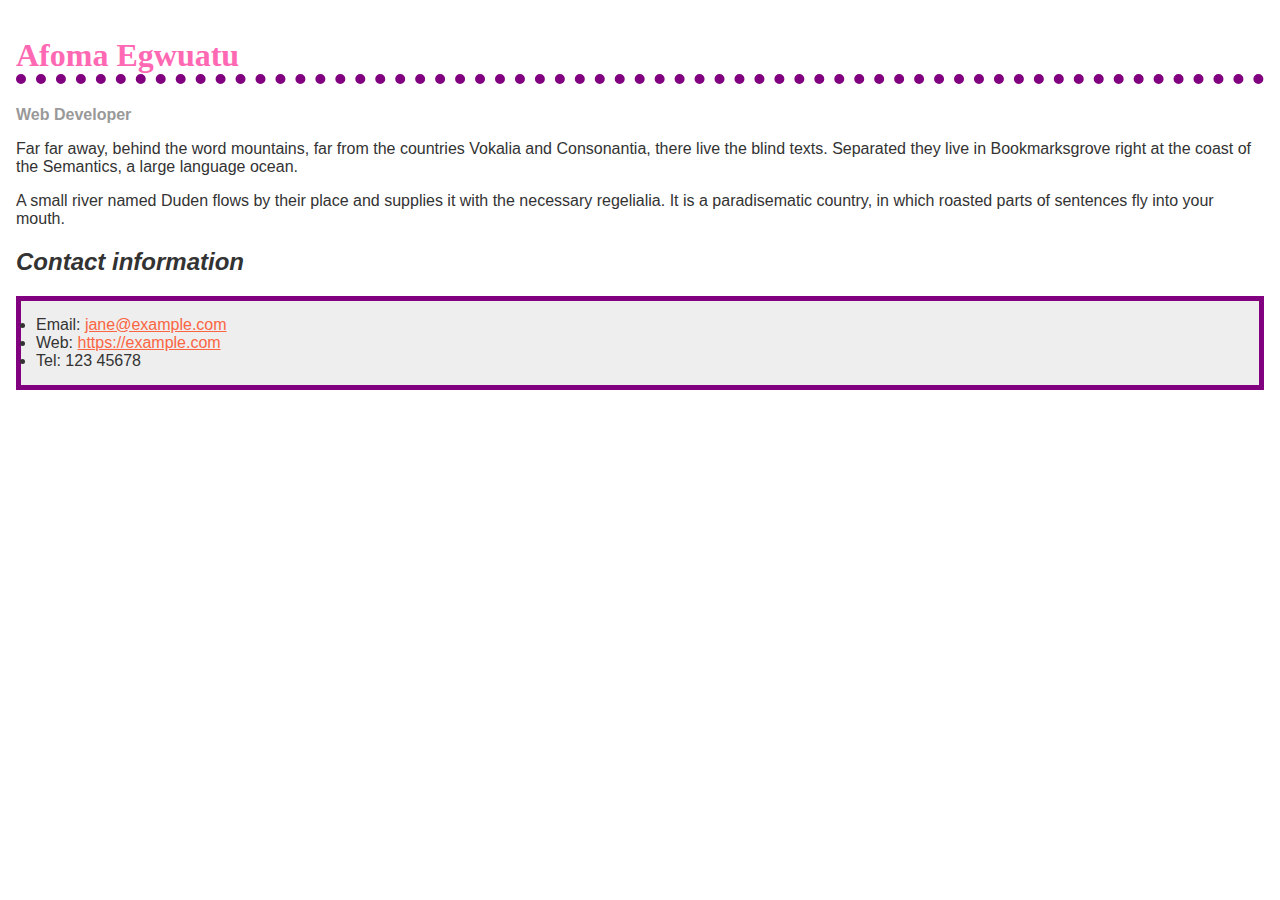
<file: biog-download.html>
<!doctype html>
<html lang="en">
  <head>
    <meta charset="utf-8" />
    <meta name="viewport" content="width=device-width" />
    <title>Formatting a biography</title>
    <style>
      body {
        background-color: #fff;
        color: #333;
        font-family: Arial, Helvetica, sans-serif;
        padding: 1em;
        margin: 0;
      }

      h1 {
        color: hotpink;
        font-size: 2em;
        font-family: Georgia, "Times New Roman", Times, serif;
        border-bottom: 10px dotted purple;
      }

      h2 {
        font-size: 1.5em;
        font-style: italic;
      }

      .job-title {
        color: #999999;
        font-weight: bold;
      }

      ul.contact-details{
        background-color: #eeeeee;
        border: 5px solid purple;
        padding: 15px;
      }

      a:link,
      a:visited {
        color: #fb6542;
      }

      a:hover {
        text-decoration: none;
        color: green;
      }
    </style>
  </head>
<!--
	Name: Afoma Egwuatu
	File: biog-download.html
	Date: 23rd February 2024
	Description: This is simpLe biography page styled using CSS
-->
  <body>
    <h1>Afoma Egwuatu</h1>
    <div class="job-title">Web Developer</div>
    <p>
      Far far away, behind the word mountains, far from the countries Vokalia
      and Consonantia, there live the blind texts. Separated they live in
      Bookmarksgrove right at the coast of the Semantics, a large language
      ocean.
    </p>

    <p>
      A small river named Duden flows by their place and supplies it with the
      necessary regelialia. It is a paradisematic country, in which roasted
      parts of sentences fly into your mouth.
    </p>

    <h2>Contact information</h2>
    <ul class="contact-details">
      <li>
        Email:
        <a href="mailto:jane@example.com">jane@example.com</a>
      </li>
      <li>
        Web:
        <a href="https://example.com">https://example.com</a>
      </li>
      <li>Tel: 123 45678</li>
    </ul>
  </body>
</html>
</file>
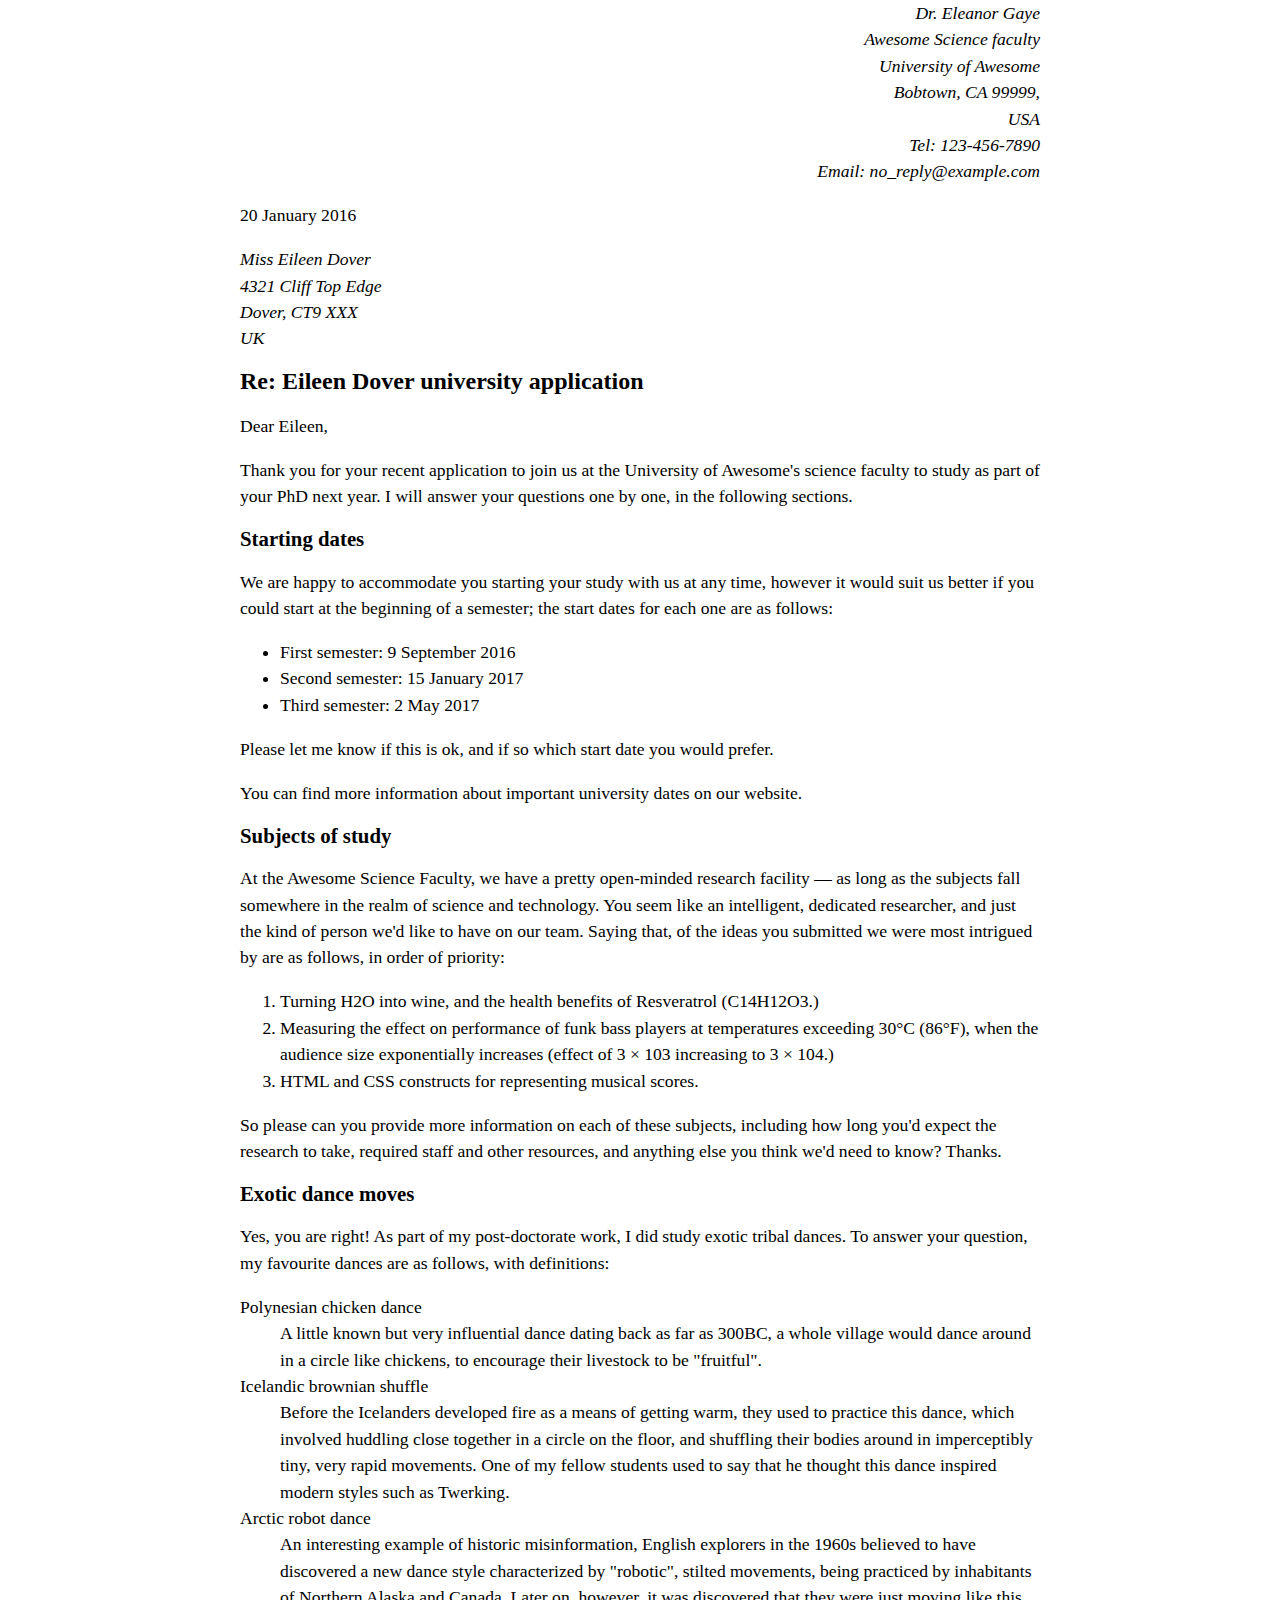
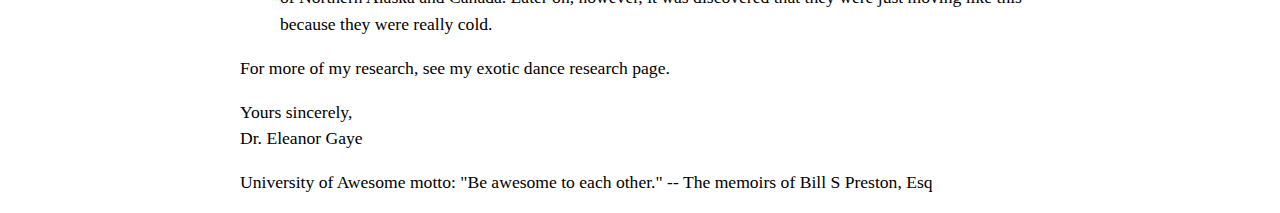
<file: letter-text.html>
<!DOCTYPE html>
<html lang="en">
  <head>
    <meta charset="utf-8">
    <meta name="viewport" content="width=device-width">
    <!-- Title of the HTML document -->
    <title>University Application Response</title>
    <!-- Just Styling for better readability -->
    <style>
      body {
        max-width: 800px;
        margin: 0 auto;
      }

      /* Align the sender's details to the right */
      .sender-column {
        text-align: right;
      }

      h1 {
        font-size: 1.5em;
      }

      h2 {
        font-size: 1.3em;
      }

      p, ul, ol, dl, address {
        font-size: 1.1em;
      }

      p, li, dd, dt, address {
        line-height: 1.5;
      }
    </style>
  </head>

   <!--
    Name: Afoma Egwuatu
    File: letter-text.html
    Date: 25th January 2024
    Description: This is a letter text.
-->

  <body>

    <!-- Sender's address -->
    <address class="sender-column">
      Dr. Eleanor Gaye<br>
      Awesome Science faculty<br>
      University of Awesome<br>
      Bobtown, CA 99999,<br>
      USA<br>
      Tel: 123-456-7890<br>
      Email: no_reply@example.com
    </address>

    <p>20 January 2016</p>

    <!-- Recipient's address -->
    <address>
      Miss Eileen Dover<br>
      4321 Cliff Top Edge<br>
      Dover, CT9 XXX<br>
      UK
    </address>

    <!-- Subject of the letter -->
    <h1>Re: Eileen Dover university application</h1>

    <p>Dear Eileen,</p>

    <p>Thank you for your recent application to join us at the University of Awesome's science faculty to study as part of your PhD next year. I will answer your questions one by one, in the following sections.</p>

    <!-- paragraph of the starting dates -->
    <h2>Starting dates</h2>

    <p>We are happy to accommodate you starting your study with us at any time, however it would suit us better if you could start at the beginning of a semester; the start dates for each one are as follows:</p>

    <ul>
      <li>First semester: 9 September 2016</li>
      <li>Second semester: 15 January 2017</li>
      <li>Third semester: 2 May 2017</li>
    </ul>

    <p>Please let me know if this is ok, and if so which start date you would prefer.</p>

    <p>You can find more information about important university dates on our website.</p>

    <!-- paragraph about subjects of study -->
    <h2>Subjects of study</h2>

    <p>At the Awesome Science Faculty, we have a pretty open-minded research facility — as long as the subjects fall somewhere in the realm of science and technology. You seem like an intelligent, dedicated researcher, and just the kind of person we'd like to have on our team. Saying that, of the ideas you submitted we were most intrigued by are as follows, in order of priority:</p>

    <ol>
      <li>Turning H2O into wine, and the health benefits of Resveratrol (C14H12O3.)</li>
      <li>Measuring the effect on performance of funk bass players at temperatures exceeding 30°C (86°F), when the audience size exponentially increases (effect of 3 × 103 increasing to 3 × 104.)</li>
      <li>HTML and CSS constructs for representing musical scores.</li>
    </ol>

    <p>So please can you provide more information on each of these subjects, including how long you'd expect the research to take, required staff and other resources, and anything else you think we'd need to know? Thanks.</p>

    <!-- paragraph about exotic dance moves -->
    <h2>Exotic dance moves</h2>

    <p>Yes, you are right! As part of my post-doctorate work, I did study exotic tribal dances. To answer your question, my favourite dances are as follows, with definitions:</p>

    <dl>
      <dt>Polynesian chicken dance</dt>
      <dd>A little known but very influential dance dating back as far as 300BC, a whole village would dance around in a circle like chickens, to encourage their livestock to be "fruitful".</dd>

      <dt>Icelandic brownian shuffle</dt>
      <dd>Before the Icelanders developed fire as a means of getting warm, they used to practice this dance, which involved huddling close together in a circle on the floor, and shuffling their bodies around in imperceptibly tiny, very rapid movements. One of my fellow students used to say that he thought this dance inspired modern styles such as Twerking.</dd>

      <dt>Arctic robot dance</dt>
      <dd>An interesting example of historic misinformation, English explorers in the 1960s believed to have discovered a new dance style characterized by "robotic", stilted movements, being practiced by inhabitants of Northern Alaska and Canada. Later on, however, it was discovered that they were just moving like this because they were really cold.</dd>
    </dl>

    <p>For more of my research, see my exotic dance research page.</p>

    <!-- Closing remarks and signature -->
    <p>Yours sincerely,<br>Dr. Eleanor Gaye</p>

    <p>University of Awesome motto: "Be awesome to each other." -- The memoirs of Bill S Preston, Esq</p>

  </body>
</html>
</file>
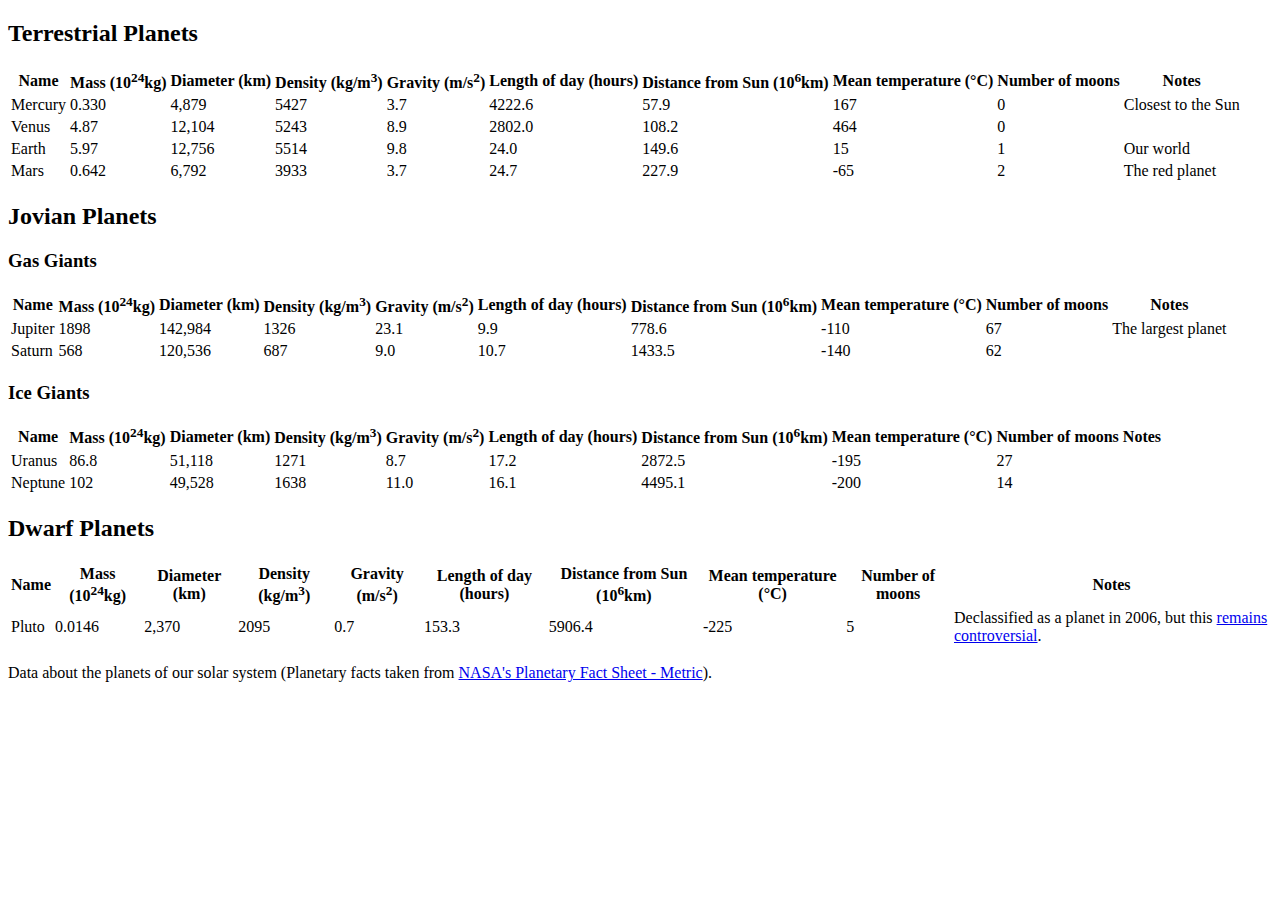
<file: planets-data.html>
<!DOCTYPE html>
<html lang="en-US">
  <head>
    <meta charset="utf-8">


   <!--
	Name: Afoma Egwuatu
	File: index(1).html
	Date: 12 February 2024
	Description: In this Splash page, videos and pictures will be embedded.
   -->

   <title>Planetary Facts</title>
</head>
<body>
    <h2>Terrestrial Planets</h2>
    <table>
        <thead>
            <tr>
                <th>Name</th>
                <th>Mass (10<sup>24</sup>kg)</th>
                <th>Diameter (km)</th>
                <th>Density (kg/m<sup>3</sup>)</th>
                <th>Gravity (m/s<sup>2</sup>)</th>
                <th>Length of day (hours)</th>
                <th>Distance from Sun (10<sup>6</sup>km)</th>
                <th>Mean temperature (°C)</th>
                <th>Number of moons</th>
                <th>Notes</th>
            </tr>
        </thead>

			<tr>
				<td>Mercury</td>
				<td>0.330</td>
				<td>4,879</td>
				<td>5427</td>
				<td>3.7</td>
				<td>4222.6</td>
				<td>57.9</td>
				<td>167</td>
				<td>0</td>
				<td>Closest to the Sun</td>
			</tr>
			<tr>
				<td>Venus</td>
				<td>4.87</td>
				<td>12,104</td>
				<td>5243</td>
				<td>8.9</td>
				<td>2802.0</td>
				<td>108.2</td>
				<td>464</td>
				<td>0</td>
				<td></td>
			</tr>
			<tr>
				<td>Earth</td>
				<td>5.97</td>
				<td>12,756</td>
				<td>5514</td>
				<td>9.8</td>
				<td>24.0</td>
				<td>149.6</td>
				<td>15</td>
				<td>1</td>
				<td>Our world</td>
			</tr>
			<tr>
				<td>Mars</td>
				<td>0.642</td>
				<td>6,792</td>
				<td>3933</td>
				<td>3.7</td>
				<td>24.7</td>
				<td>227.9</td>
				<td>-65</td>
				<td>2</td>
				<td>The red planet</td>
			</tr>
		</tbody>
	</table>

	<h2>Jovian Planets</h2>
    <h3>Gas Giants</h3>
    <table>
        <thead>
            <tr>
                <th>Name</th>
                <th>Mass (10<sup>24</sup>kg)</th>
                <th>Diameter (km)</th>
                <th>Density (kg/m<sup>3</sup>)</th>
                <th>Gravity (m/s<sup>2</sup>)</th>
                <th>Length of day (hours)</th>
                <th>Distance from Sun (10<sup>6</sup>km)</th>
                <th>Mean temperature (°C)</th>
                <th>Number of moons</th>
                <th>Notes</th>
            </tr>
        </thead>
        <tbody>
            <tr>
                <td>Jupiter</td>
                <td>1898</td>
                <td>142,984</td>
                <td>1326</td>
                <td>23.1</td>
                <td>9.9</td>
                <td>778.6</td>
                <td>-110</td>
                <td>67</td>
                <td>The largest planet</td>
            </tr>
            <tr>
                <td>Saturn</td>
                <td>568</td>
                <td>120,536</td>
                <td>687</td>
                <td>9.0</td>
                <td>10.7</td>
                <td>1433.5</td>
                <td>-140</td>
                <td>62</td>
                <td></td>
            </tr>
        </tbody>
    </table>

    <h3>Ice Giants</h3>
    <table>
        <thead>
            <tr>
                <th>Name</th>
                <th>Mass (10<sup>24</sup>kg)</th>
                <th>Diameter (km)</th>
                <th>Density (kg/m<sup>3</sup>)</th>
                <th>Gravity (m/s<sup>2</sup>)</th>
                <th>Length of day (hours)</th>
                <th>Distance from Sun (10<sup>6</sup>km)</th>
                <th>Mean temperature (°C)</th>
                <th>Number of moons</th>
                <th>Notes</th>
            </tr>
        </thead>
        <tbody>
            <tr>
                <td>Uranus</td>
                <td>86.8</td>
                <td>51,118</td>
                <td>1271</td>
                <td>8.7</td>
                <td>17.2</td>
                <td>2872.5</td>
                <td>-195</td>
                <td>27</td>
                <td></td>
            </tr>
            <tr>
                <td>Neptune</td>
                <td>102</td>
                <td>49,528</td>
                <td>1638</td>
                <td>11.0</td>
                <td>16.1</td>
                <td>4495.1</td>
                <td>-200</td>
                <td>14</td>
                <td></td>
            </tr>
        </tbody>
    </table>

    <h2>Dwarf Planets</h2>
    <table>
        <thead>
            <tr>
                <th>Name</th>
                <th>Mass (10<sup>24</sup>kg)</th>
                <th>Diameter (km)</th>
                <th>Density (kg/m<sup>3</sup>)</th>
                <th>Gravity (m/s<sup>2</sup>)</th>
                <th>Length of day (hours)</th>
                <th>Distance from Sun (10<sup>6</sup>km)</th>
                <th>Mean temperature (°C)</th>
                <th>Number of moons</th>
                <th>Notes</th>
            </tr>
        </thead>
        <tbody>
            <tr>
                <td>Pluto</td>
                <td>0.0146</td>
                <td>2,370</td>
                <td>2095</td>
                <td>0.7</td>
                <td>153.3</td>
                <td>5906.4</td>
                <td>-225</td>
                <td>5</td>
                <td>Declassified as a planet in 2006, but this <a href="http://www.usatoday.com/story/tech/2014/10/02/pluto-planet-solar-system/16578959/">remains controversial</a>.</td>
            </tr>
        </tbody>
    </table>

	<p>Data about the planets of our solar system (Planetary facts taken from <a href="http://nssdc.gsfc.nasa.gov/planetary/factsheet/">NASA's Planetary Fact Sheet - Metric</a>).</p>
</body>
</html>
</file>
